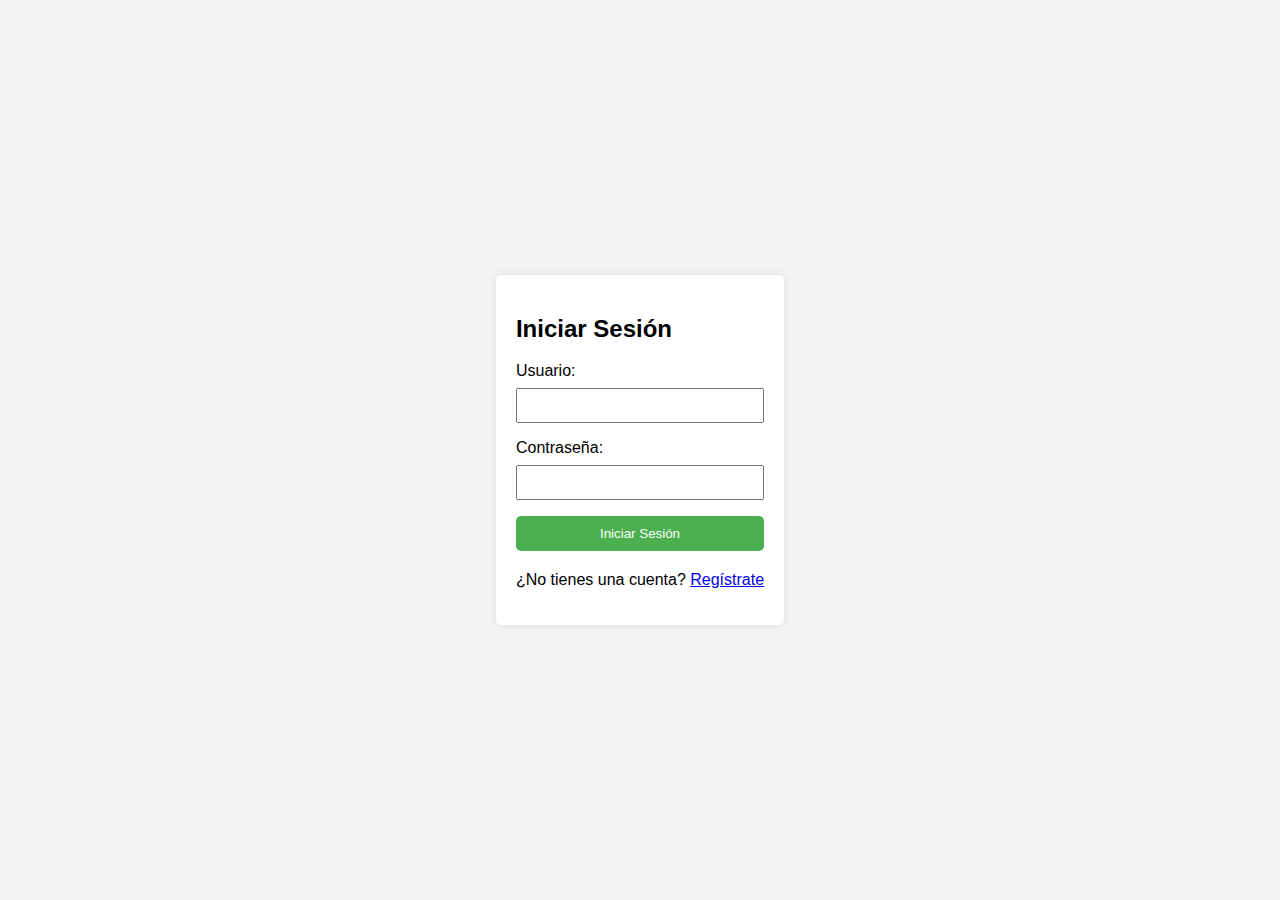
<file: Servicio Web/index.html>
<!DOCTYPE html>
<html lang="es">
<head>
    <meta charset="UTF-8">
    <meta name="viewport" content="width=device-width, initial-scale=1.0">
    <title>Sistema de Autenticación</title>
    <link rel="stylesheet" href="styles.css">
</head>
<body>
    <div class="container">
        <form id="loginForm" onsubmit="iniciarSesion()">
            <h2>Iniciar Sesión</h2>
            <label for="username">Usuario:</label>
            <input type="text" id="username" name="username" required>
            <label for="password">Contraseña:</label>
            <input type="password" id="password" name="password" required>
            <button type="submit">Iniciar Sesión</button>
        </form>
        <p>¿No tienes una cuenta? <a href="register.html">Regístrate</a></p>
    </div>
    <script src="scripts.js"></script>
</body>
</html>
</file>
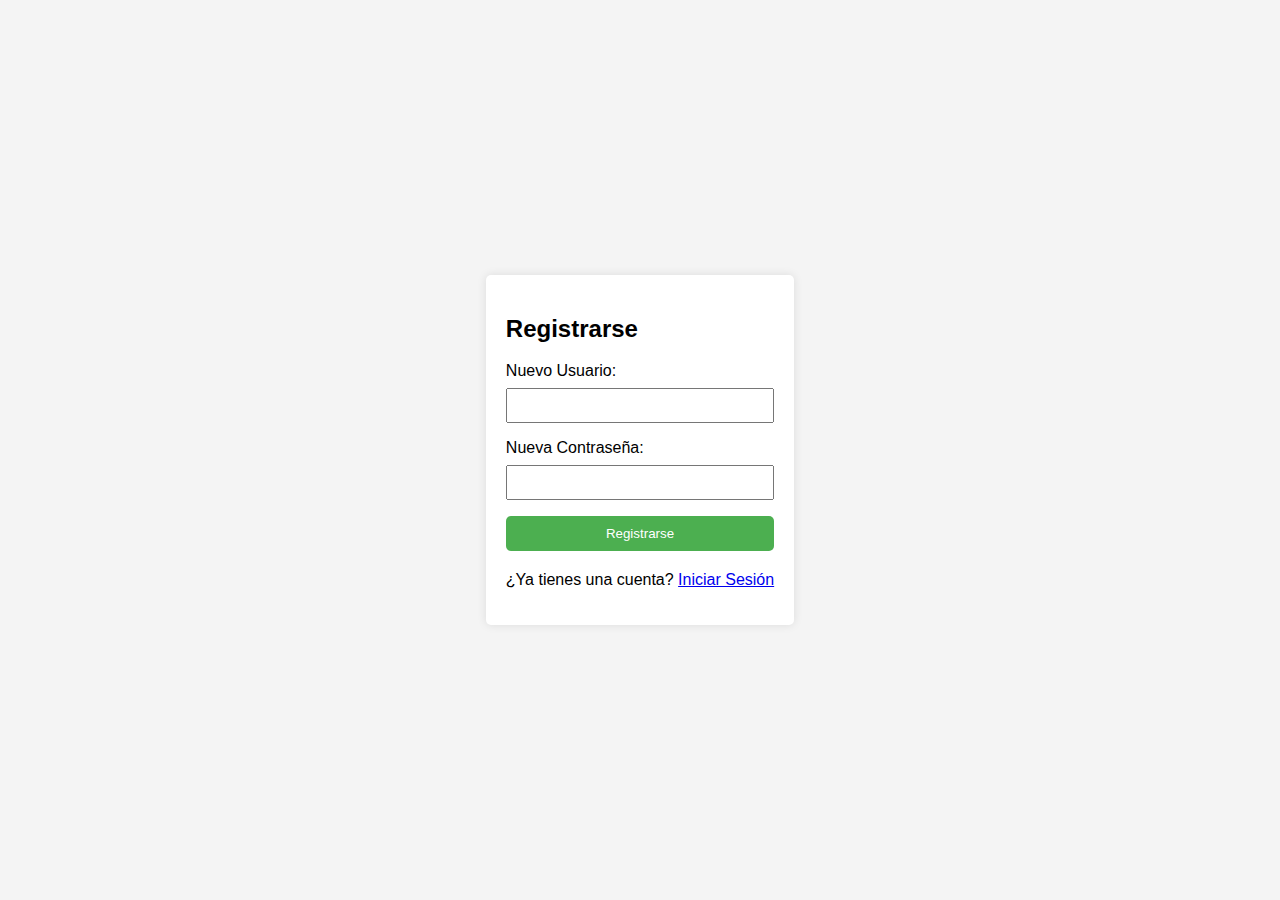
<file: Servicio Web/register.html>
<!DOCTYPE html>
<html lang="es">
<head>
    <meta charset="UTF-8">
    <meta name="viewport" content="width=device-width, initial-scale=1.0">
    <title>Registro</title>
    <link rel="stylesheet" href="styles.css">
</head>
<body>
    <div class="container">
        <form id="registerForm" onsubmit="guardarUsuario()">
            <h2>Registrarse</h2>
            <label for="newUsername">Nuevo Usuario:</label>
            <input type="text" id="newUsername" name="newUsername" required>
            <label for="newPassword">Nueva Contraseña:</label>
            <input type="password" id="newPassword" name="newPassword" required>
            <button type="submit">Registrarse</button>
        </form>
        <p>¿Ya tienes una cuenta? <a href="index.html">Iniciar Sesión</a></p>
    </div>
    <script src="scripts.js"></script>
</body>
</html>
</file>
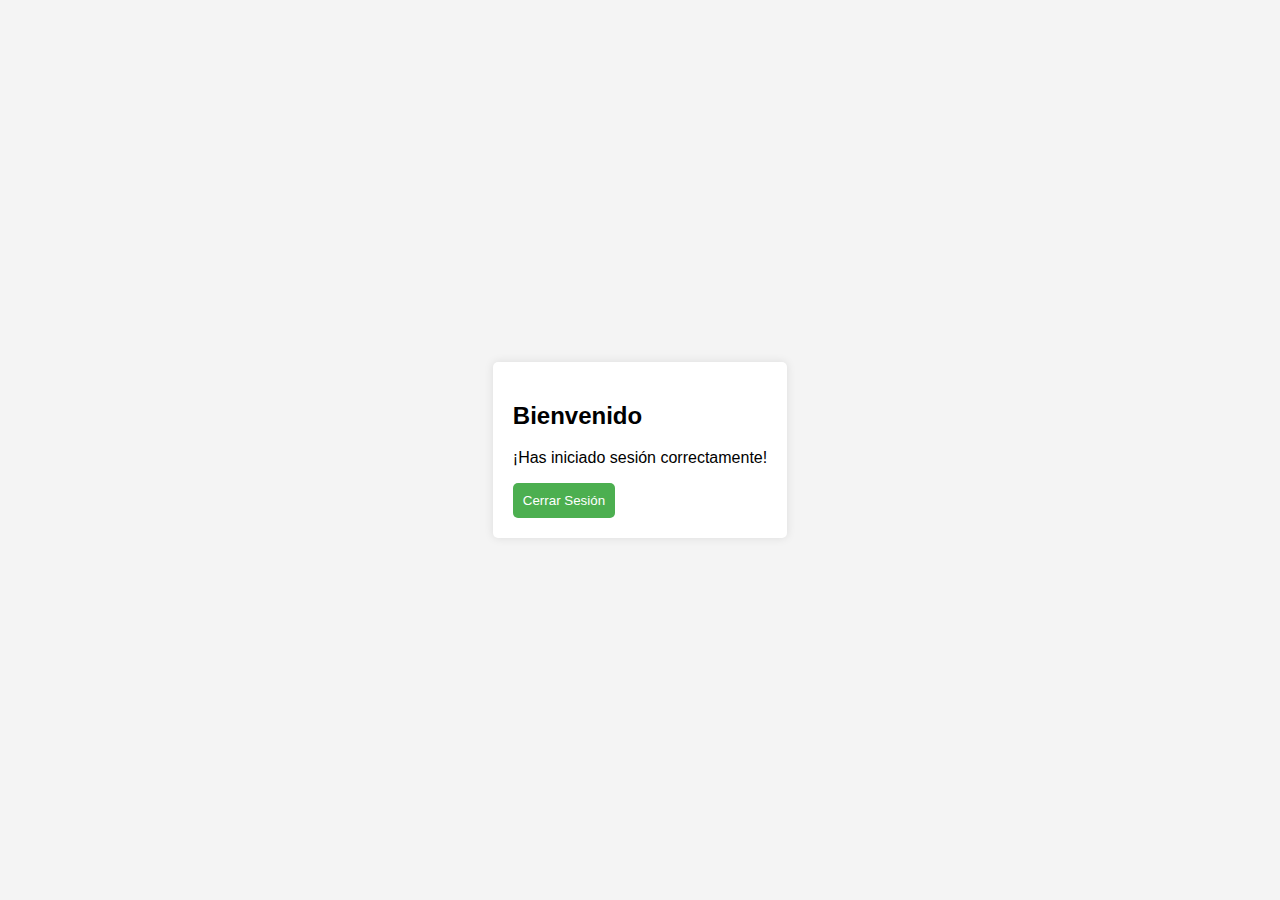
<file: Servicio Web/welcome.html>
<!DOCTYPE html>
<html lang="es">
<head>
    <meta charset="UTF-8">
    <meta name="viewport" content="width=device-width, initial-scale=1.0">
    <title>Bienvenido</title>
    <link rel="stylesheet" href="styles.css">
</head>
<body>
    <div class="container">
        <h2>Bienvenido</h2>
        <p>¡Has iniciado sesión correctamente!</p>
        <button onclick="cerrarSesion()">Cerrar Sesión</button>
    </div>
    <script src="scripts.js"></script>
</body>
</html>
</file>
<file: Servicio Web/styles.css>
body {
    font-family: Arial, sans-serif;
    background-color: #f4f4f4;
    margin: 0;
    display: flex;
    justify-content: center;
    align-items: center;
    height: 100vh;
}

.container {
    background-color: #fff;
    border-radius: 5px;
    box-shadow: 0 0 10px rgba(0, 0, 0, 0.1);
    padding: 20px;
}

form {
    display: flex;
    flex-direction: column;
    margin-bottom: 20px;
}

label {
    margin-bottom: 8px;
}

input {
    padding: 8px;
    margin-bottom: 16px;
}

button {
    background-color: #4caf50;
    color: white;
    border: none;
    padding: 10px;
    border-radius: 5px;
    cursor: pointer;
}

button:hover {
    background-color: #45a049;
}
</file>
